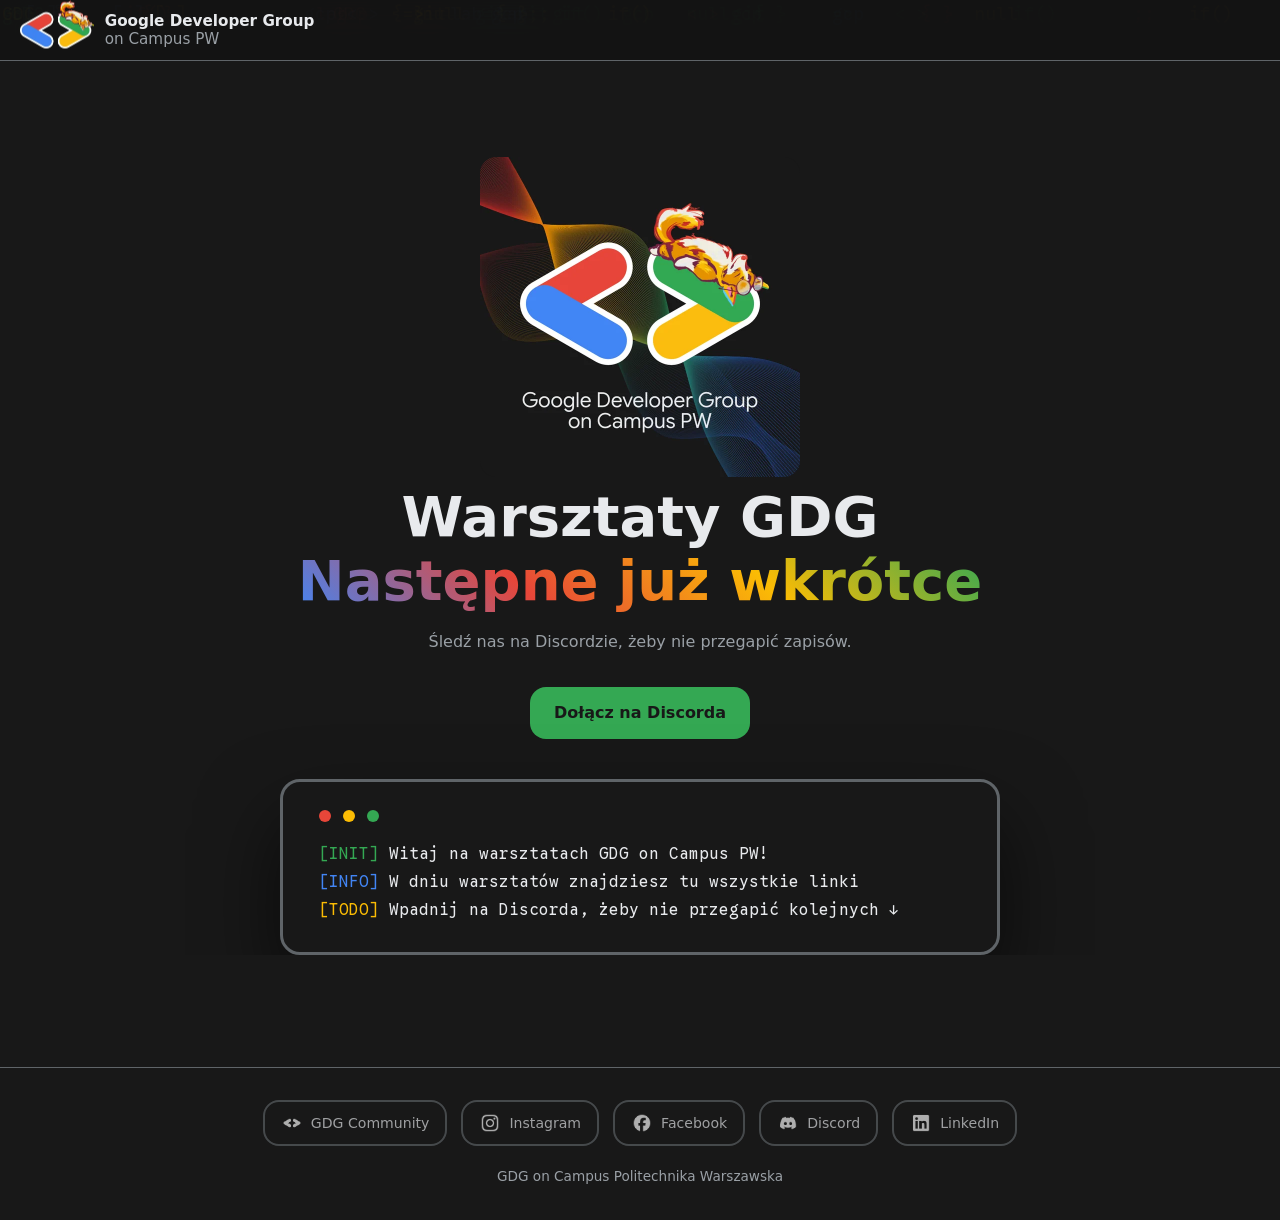
<file: index.html>
<!DOCTYPE html>
<html lang="pl">
<head>
  <meta charset="UTF-8">
  <meta name="viewport" content="width=device-width, initial-scale=1">
  <!-- Tytuł karty z tematem warsztatu ustawia js/workshop.js -->
  <title>Warsztaty | GDG on Campus PW</title>
  <meta name="description" content="Linki i materiały z warsztatów GDG on Campus Politechnika Warszawska w jednym miejscu.">

  <!-- Podgląd linku (Discord, Messenger, FB, LinkedIn). Ogólny, żeby nie trzeba go zmieniać co warsztat. og:url i og:image muszą mieć pełny adres -->
  <meta property="og:type" content="website">
  <meta property="og:site_name" content="GDG on Campus PW">
  <meta property="og:locale" content="pl_PL">
  <meta property="og:title" content="Warsztaty GDG on Campus PW">
  <meta property="og:description" content="Wszystkie linki i materiały z warsztatów w jednym miejscu.">
  <meta property="og:url" content="https://workshop.gdgpw.pl/">
  <meta property="og:image" content="https://workshop.gdgpw.pl/assets/og.jpg">
  <meta property="og:image:width" content="1200">
  <meta property="og:image:height" content="630">
  <meta property="og:image:alt" content="Logo GDG on Campus PW i napis Warsztaty GDG">
  <meta name="twitter:card" content="summary_large_image">
  <link rel="icon" type="image/png" sizes="32x32" href="assets/favicon-32.png">
  <link rel="icon" type="image/png" sizes="192x192" href="assets/icon.png">
  <link rel="apple-touch-icon" href="assets/icon.png">

  <!-- Fonty z Google Fonts: Google Sans Flex (tekst) + Google Sans Code (terminal). Zmiana też w css/variables.css -->
  <link rel="preconnect" href="https://fonts.googleapis.com">
  <link rel="preconnect" href="https://fonts.gstatic.com" crossorigin>
  <link href="https://fonts.googleapis.com/css2?family=Google+Sans+Flex:wght@400;600;700;800&family=Google+Sans+Code:wght@400;700&display=swap" rel="stylesheet">

  <!-- Kolejność ma znaczenie: variables -> base -> layout -> components -> effects -->
  <link rel="stylesheet" href="css/variables.css">
  <link rel="stylesheet" href="css/base.css">
  <link rel="stylesheet" href="css/layout.css">
  <link rel="stylesheet" href="css/components.css">
  <link rel="stylesheet" href="css/effects.css">
</head>
<body>

  <!-- Tło z pływającymi symbolami (wypełnia js/effects.js) -->
  <div id="bg-canvas"></div>

  <header class="header">
    <div class="container header-inner">
      <a class="brand" href="#top"><img class="logo-img" src="assets/logo-mark.webp" alt=""><span class="brand-text">Google Developer Group<br><small>on Campus PW</small></span></a>
      <!-- Link znika razem z pustą sekcją (data-section = id sekcji) -->
      <nav class="nav">
        <a href="#prep" data-section="prep">Na start</a>
        <a href="#materials" data-section="materials">Materiały</a>
        <a href="#survey" data-section="survey">Ankieta</a>
      </nav>
    </div>
  </header>

  <main id="top">

    <!-- HERO: tytuł, opis, kiedy/gdzie wypełnia js/workshop.js z WORKSHOP (js/data.js) -->
    <section class="hero">
      <div class="container">
        <!-- Kliknij 5x = easter egg -->
        <img id="main-logo" class="main-logo" src="assets/logo.webp" alt="GDG on Campus PW">

        <h1>Warsztaty GDG<br><span id="hero-title" class="gradient-text">Następne już wkrótce</span></h1>
        <p id="hero-desc" class="muted">Śledź nas na Discordzie, żeby nie przegapić zapisów.</p>
        <ul id="hero-meta" class="chips"></ul>
        <a id="hero-btn" class="btn btn-primary" href="#">Dołącz na Discorda</a>

        <!-- Terminal (+ corgi pod spodem). Teksty: TERMINAL w js/data.js -->
        <div class="terminal-wrapper">
          <div class="corgi-popup" id="corgi-popup">
            <div class="woof-bubble" id="woof-bubble">woof!</div>
            <img src="assets/popup.webp" alt="">
          </div>
          <div class="terminal">
            <div class="terminal-header">
              <div class="dot red"></div>
              <div class="dot yellow"></div>
              <div class="dot green"></div>
            </div>
            <div class="terminal-text" id="terminal-text"></div>
          </div>
        </div>
      </div>
    </section>

    <!-- ZANIM ZACZNIEMY: PREP w js/data.js -->
    <section id="prep" class="section" hidden>
      <div class="container">
        <h2>Zanim zaczniemy</h2>
        <div class="card">
          <ol id="prep-list" class="steps"></ol>
        </div>
      </div>
    </section>

    <!-- MATERIAŁY: MATERIALS w js/data.js -->
    <section id="materials" class="section" hidden>
      <div class="container">
        <h2>Materiały</h2>
        <div id="materials-grid" class="grid"></div>
      </div>
    </section>

    <!-- ANKIETA: SURVEY_URL w js/data.js -->
    <section id="survey" class="section" hidden>
      <div class="container center">
        <h2>Jak było?</h2>
        <p class="muted">Anonimowa ankieta, 2 minuty. Pomoże nam zrobić kolejne warsztaty lepiej.</p>
        <a id="btn-survey" class="btn btn-primary" href="#" target="_blank" rel="noopener">Wypełnij ankietę</a>
      </div>
    </section>

  </main>

  <footer class="footer">
    <div class="container">
      <!-- Socials: usuń cały <a>...</a>, żeby wyłączyć -->
      <div class="socials">
        <a class="social-link" href="https://gdg.community.dev/gdg-on-campus-politechnika-warszawska-warsaw-poland/" target="_blank" rel="noopener">
          <img src="assets/socials/gdg.svg" width="22" height="22" alt=""><span>GDG Community</span>
        </a>
        <a class="social-link" href="https://www.instagram.com/gdg_pw/" target="_blank" rel="noopener">
          <img src="assets/socials/instagram.svg" width="22" height="22" alt=""><span>Instagram</span>
        </a>
        <a class="social-link" href="https://www.facebook.com/gdg.pw" target="_blank" rel="noopener">
          <img src="assets/socials/facebook.svg" width="22" height="22" alt=""><span>Facebook</span>
        </a>
        <a class="social-link" href="https://discord.com/invite/vNW4vXVwqH" target="_blank" rel="noopener">
          <img src="assets/socials/discord.svg" width="22" height="22" alt=""><span>Discord</span>
        </a>
        <a class="social-link" href="https://www.linkedin.com/company/google-developer-group-pw/" target="_blank" rel="noopener">
          <img src="assets/socials/linkedin.svg" width="22" height="22" alt=""><span>LinkedIn</span>
        </a>
      </div>
      <p class="muted small">GDG on Campus Politechnika Warszawska</p>
    </div>
  </footer>

  <!-- Zwykłe skrypty (nie moduły), żeby działało też po dwukliku na index.html -->
  <script src="js/data.js"></script>
  <script src="js/utils.js"></script>
  <script src="js/workshop.js"></script>
  <script src="js/effects.js"></script>
  <script src="js/main.js"></script>
</body>
</html>
</file>
<file: css/variables.css>
/* ==========================================================
   ZMIENNE – tu zmieniasz wygląd całej strony
   Paleta: GDG (kolory Google na ciemnym tle)
   ========================================================== */

:root {
  /* --- Kolory GDG --- */
  --blue:   #4285F4;
  --red:    #E74639;
  --yellow: #FBBC04;
  --green:  #34A853;

  /* --- Tła i tekst --- */
  --bg:         #181818;   /* tło strony */
  --bg-dark:    #121212;   /* header, pole wyniku (ciemniej) */
  --bg-card:    #202020;   /* karty. inne: var(--bg) = takie same jak tło */
  --bg-chip:    #2e2e2e;   /* małe plakietki (historia, code) */
  --border:     #5F6468;   /* ramki */

  --text-main:  #E8EAED;
  --text-muted: #9AA0A6;

  /* ==========================================================
     UŻYWANE W STRONIE – podmieniaj tylko to
     ========================================================== */
  --primary:    var(--green);     /* główny kolor (przyciski, akcenty). inne: var(--blue), var(--yellow), var(--red) */
  --secondary:  var(--blue);      /* drugi kolor (linki, hover kart). inne: var(--yellow), var(--red) */
  --on-accent:  #181818;          /* tekst na kolorowym przycisku */

  /* Gradient w nagłówku. Inne: (135deg, var(--blue), var(--green)) = 2 kolory */
  --gradient: linear-gradient(45deg, var(--blue), var(--red), var(--yellow), var(--green));

  /* --- Czcionki --- */
  --font-sans: "Google Sans Flex", system-ui, sans-serif;    /* tekst */
  --font-mono: "Google Sans Code", ui-monospace, monospace;  /* terminal, kod, symbole w tle, historia */

  /* --- Wygląd --- */
  --radius:  16px;    /* zaokrąglenie. 0 = ostre, 24px = bardzo okrągłe */
  --gap:     1.5rem;  /* odstępy w siatkach */
  --width:   1000px;  /* max szerokość treści */
  --header-shift: 300px; /* o ile px logo i menu w headerze są bardziej z boku. 0 = jak treść, ujemne = bardziej do środka */
  --header-blur: 25px;    /* rozmycie tła. 0px = brak */
  --header-opacity: 65%;  /* krycie. 100% = pełne tło, 40% = bardziej szklane */
  --glow:    0 0 24px color-mix(in srgb, var(--primary) 35%, transparent); /* poświata. "none" = wyłączona */
}
</file>
<file: css/base.css>
/* Reset + globalne style */
*, *::before, *::after { box-sizing: border-box; margin: 0; padding: 0; }

html { scroll-behavior: smooth; }

body {
  font-family: var(--font-sans);
  background: var(--bg);
  color: var(--text-main);
  line-height: 1.6;
}

h1 { font-size: clamp(2rem, 6vw, 3.5rem); font-weight: 800; line-height: 1.15; }
h2 { font-size: 1.8rem; margin-bottom: 1.5rem; }

a { color: var(--secondary); text-decoration: none; }

code {
  font-family: var(--font-mono); font-size: 0.9em;
  background: var(--bg-chip);
  padding: 0.1rem 0.4rem;
  border-radius: 6px;
}
a:hover { color: var(--primary); }

::selection { background: var(--secondary); color: var(--on-accent); }

/* Scrollbar */
::-webkit-scrollbar { width: 10px; }
::-webkit-scrollbar-track { background: var(--bg-dark); }
::-webkit-scrollbar-thumb { background: var(--border); border-radius: 10px; }

/* Atrybut hidden (ustawia js/workshop.js) wygrywa z display z innych klas */
[hidden] { display: none !important; }

/* Pomocnicze klasy */
.muted  { color: var(--text-muted); }
.small  { font-size: 0.85rem; }
.center { text-align: center; }
.gradient-text {
  background: var(--gradient);
  -webkit-background-clip: text;
  background-clip: text;
  color: transparent;
}
</file>
<file: css/layout.css>
/* Układ: kontener, header, sekcje, siatka, footer */

.container { max-width: var(--width); margin: 0 auto; padding: 0 1.25rem; }

/* Header */
html { scroll-padding-top: 60px; }   /* = wysokość headera, nagłówki sekcji nie chowają się pod nim */
.header {
  position: sticky; top: 0; z-index: 10;
  background: color-mix(in srgb, var(--bg-dark) var(--header-opacity), transparent);
  -webkit-backdrop-filter: blur(var(--header-blur));
  backdrop-filter: blur(var(--header-blur));
  border-bottom: 1px solid var(--border);
}
.header-inner {
  display: flex; justify-content: space-between; align-items: center; height: 60px;
  max-width: calc(var(--width) + var(--header-shift) * 2);  /* szerszy header = logo i menu wędrują na boki */
}
.brand { display: flex; align-items: center; gap: 0.7rem; color: var(--text-main); }
.brand:hover { color: var(--text-main); }
.brand-text { font-size: 0.95rem; font-weight: 600; line-height: 1.2; }
.brand-text small { font-size: inherit; font-weight: 400; color: var(--text-muted); }
.nav { display: flex; gap: 1.25rem; }
.nav a { color: var(--text-muted); font-size: 0.95rem; }
.nav a:hover { color: var(--primary); }

/* Hero */
.hero { padding: 6rem 0 4rem; text-align: center; }
.hero p { margin: 1rem 0; }
.hero .btn { margin-top: 1rem; }

/* Sekcje */
.section { padding: 3rem 0; }
.section .center .btn { margin-top: 1rem; }

/* Siatka materiałów: 2 kolumny na komputerze, 1 na telefonie */
.grid {
  display: grid;
  grid-template-columns: repeat(auto-fill, minmax(min(340px, 100%), 1fr)); /* 340px = min. szerokość karty */
  gap: var(--gap);
}

/* Footer */
.footer { padding: 2rem 0; margin-top: 3rem; border-top: 1px solid var(--border); text-align: center; }

/* Mobile */
@media (max-width: 600px) {
  .brand-text { display: none; }   /* na telefonie sam znak, inaczej menu się nie mieści */
  .nav { gap: 0.8rem; font-size: 0.85rem; }
  .hero { padding: 4rem 0 2rem; }
}
</file>
<file: css/components.css>
/* Komponenty: przyciski, karty, plakietki, materiały, kroki */

/* ---------- Przyciski ---------- */
.btn {
  display: inline-block;
  padding: 0.7rem 1.4rem;
  border: 2px solid transparent;
  border-radius: var(--radius);
  font: inherit; font-weight: 600;
  cursor: pointer;
  transition: transform 0.15s, box-shadow 0.15s, background 0.15s;
}
.btn:hover { transform: translateY(-2px); }
.btn:active { transform: translateY(0); }

.btn-primary   { background: var(--primary);   color: var(--on-accent); }
.btn-primary:hover   { box-shadow: var(--glow); color: var(--on-accent); }

.btn-secondary { background: var(--secondary); color: var(--on-accent); }
.btn-secondary:hover { box-shadow: 0 0 24px color-mix(in srgb, var(--secondary) 40%, transparent); color: var(--on-accent); }

.btn-ghost { background: transparent; color: var(--text-main); border-color: var(--border); }
.btn-ghost:hover { border-color: var(--primary); color: var(--primary); }

/* ---------- Karty ---------- */
.card {
  background: var(--bg-card);
  border: 1px solid var(--border);
  border-radius: var(--radius);
  padding: 1.25rem;
  transition: transform 0.2s, border-color 0.2s, box-shadow 0.2s;
}
a.card { display: block; color: inherit; }
a.card:hover { transform: translateY(-4px); border-color: var(--secondary); }

/* ---------- Kiedy / gdzie (hero) ---------- */
.chips { list-style: none; display: flex; justify-content: center; flex-wrap: wrap; gap: 0.5rem; margin: 1.25rem 0 0.5rem; }
.chips:empty { display: none; }
.chips li {
  padding: 0.35rem 0.9rem;
  background: var(--bg-chip);
  border-radius: 999px;
  font-size: 0.9rem;
}
.chip-key { font-family: var(--font-mono); color: var(--text-muted); margin-right: 0.25rem; }

/* ---------- Materiały ---------- */
.link-card { --c: var(--secondary); border-color: color-mix(in srgb, var(--c) 45%, var(--border)); }
a.link-card:hover { border-color: var(--c); box-shadow: 0 0 24px color-mix(in srgb, var(--c) 25%, transparent); }
.c-red    { --c: var(--red); }
.c-green  { --c: var(--green); }
.c-blue   { --c: var(--blue); }
.c-yellow { --c: var(--yellow); }

.card-prefix { font-family: var(--font-mono); font-size: 0.8rem; color: var(--text-muted); margin-bottom: 0.5rem; }
.card-title  { display: flex; justify-content: space-between; align-items: baseline; gap: 0.75rem; font-size: 1.15rem; line-height: 1.3; margin-bottom: 0.4rem; }
.card-arrow  { color: var(--c); opacity: 0.5; flex-shrink: 0; transition: opacity 0.2s, transform 0.2s; }
a.link-card:hover .card-arrow { opacity: 1; transform: translateX(4px); }
.card-desc   { font-size: 0.9rem; color: var(--text-muted); line-height: 1.5; }

/* ---------- Zanim zaczniemy ---------- */
.steps { padding-left: 1.4rem; display: flex; flex-direction: column; gap: 0.6rem; }
.steps li::marker { color: var(--primary); font-weight: 700; }
</file>
<file: css/effects.css>
/* Efekty: tło z symbolami, logo, terminal, corgi (easter egg) */

/* ---------- Tło z pływającymi symbolami ---------- */
#bg-canvas {
  position: fixed; inset: 0;
  z-index: 0;
  pointer-events: none;
  overflow: hidden;
}
.code-symbol {
  position: absolute;
  opacity: 0.10;                       /* przezroczystość symboli */
  font-size: 1.1rem;
  font-family: var(--font-mono);
  animation: floatSymbol 15s infinite linear;
}
@keyframes floatSymbol {
  from { transform: translateY(110vh) rotate(0deg); }
  to   { transform: translateY(-20vh) rotate(360deg); }
}
@keyframes fallStar {                  /* gwiazdki z easter egga */
  from { transform: translateY(-10vh) rotate(0deg); }
  to   { transform: translateY(110vh) rotate(360deg); }
}

/* Treść nad tłem */
main, .footer { position: relative; z-index: 1; }

/* ---------- Logo ---------- */
.logo-img { height: 48px; width: auto; display: block; transform: translateY(-11.5%); }   /* znak w headerze. Przesunięty w górę o corgiego nad nawiasami, żeby na środku headera były nawiasy, nie cały obrazek */

.main-logo {                                                  /* duże logo w hero */
  width: 320px; max-width: 70%; height: auto;
  border-radius: var(--radius);                               /* fale w logo nie kończą się ostrą krawędzią */
  cursor: pointer; user-select: none;
}
.main-logo.shaking { animation: logoShake 0.6s ease; }
@keyframes logoShake {
  0%,100% { transform: translateX(0) rotate(0deg); }
  10% { transform: translateX(-8px) rotate(-3deg); }
  20% { transform: translateX(8px) rotate(3deg); }
  30% { transform: translateX(-6px) rotate(-2deg); }
  40% { transform: translateX(6px) rotate(2deg); }
  50% { transform: translateX(-4px) rotate(-1deg); }
  60% { transform: translateX(4px) rotate(1deg); }
  70% { transform: translateX(-2px) rotate(0deg); }
  80% { transform: translateX(2px); }
}

/* ---------- Terminal ---------- */
.terminal-wrapper {
  position: relative;
  max-width: 720px;
  margin: 2.5rem auto 0;
  clip-path: inset(-400px -300px 0px -300px);   /* ucina corgi pod terminalem */
}
.terminal {
  position: relative; z-index: 2;
  font-family: var(--font-mono);
  background: var(--bg);
  border: 3px solid var(--border);
  border-radius: 20px;
  padding: 28px 36px;
  text-align: left;
  box-shadow: 0 40px 80px rgba(0,0,0,0.6);
}
.terminal-header { display: flex; gap: 12px; margin-bottom: 18px; }
.dot { width: 12px; height: 12px; border-radius: 50%; }
.dot.red    { background: var(--red); }
.dot.yellow { background: var(--yellow); }
.dot.green  { background: var(--green); }
.terminal-text { font-size: 1rem; line-height: 1.75; }
.t-green  { color: var(--green); }
.t-blue   { color: var(--blue); }
.t-yellow { color: var(--yellow); }
.t-red    { color: var(--red); }

/* ---------- Corgi (Konami: ↑↑↓↓←→←→ B A) ---------- */
.corgi-popup {
  position: absolute; top: 0; right: 0;
  width: 38%;                                   /* skaluje się z terminalem */
  transform: translateY(20%);                   /* schowany za terminalem */
  z-index: 1; pointer-events: none;
  transition: transform 0.9s cubic-bezier(0.25, 0.46, 0.45, 0.94);
}
.corgi-popup.peeking { transform: translateY(-100%); }   /* ile wystaje nad terminal */
.corgi-popup img { width: 100%; display: block; }
.woof-bubble {
  position: absolute; top: -38px; left: 20px;
  background: var(--text-main); color: var(--bg);
  border-radius: 8px; padding: 5px 14px;
  font-weight: 700; white-space: nowrap;
  transform: scale(0); transform-origin: left bottom;
  transition: transform 0.2s cubic-bezier(0.34, 1.56, 0.64, 1);
}
.woof-bubble.show { transform: scale(1); }

/* ---------- Socials (footer) ---------- */
.socials { display: flex; justify-content: center; gap: 14px; flex-wrap: wrap; margin-bottom: 1.25rem; }
.social-link {
  display: flex; align-items: center; gap: 8px;
  padding: 10px 16px;
  border: 2px solid var(--border);
  border-radius: var(--radius);
  color: var(--text-main); font-size: 0.88rem;
  opacity: 0.65;
  transition: all 0.3s ease;
}
.social-link:hover {
  opacity: 1; color: var(--text-main);
  border-color: var(--text-main);
  transform: translateY(-3px);
  background: rgba(255,255,255,0.05);
}

@media (max-width: 600px) {
  .logo-img { height: 40px; }
  .terminal { padding: 20px 22px; }
  .terminal-text { font-size: 0.85rem; }
  .social-link span { display: none; }
}

/* ---------- Mniej ruchu, gdy system o to prosi ---------- */
@media (prefers-reduced-motion: reduce) {
  html { scroll-behavior: auto; }
  #bg-canvas { display: none; }
  *, *::before, *::after { animation-duration: 0.01ms !important; transition-duration: 0.01ms !important; }
}
</file>
